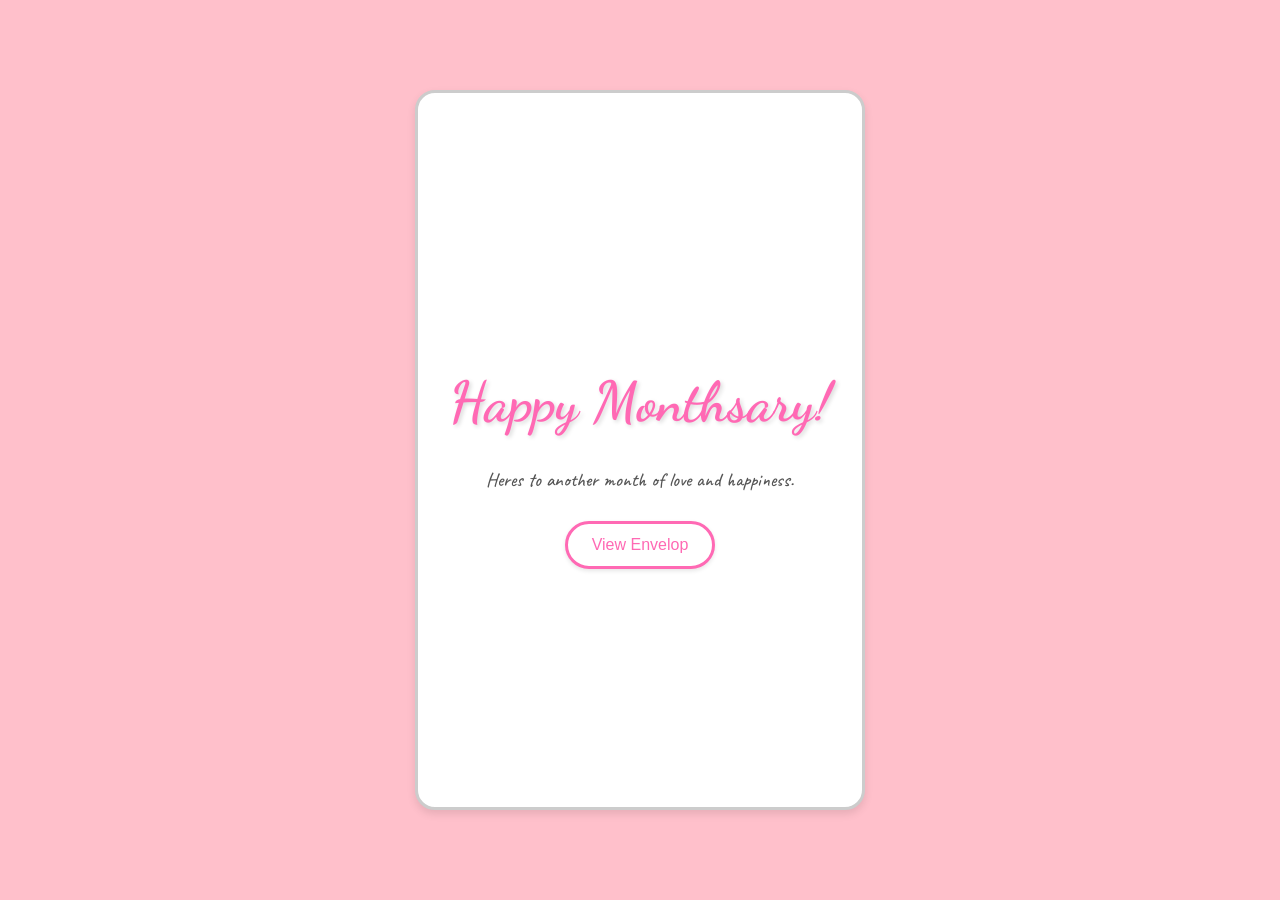
<file: index.html>
<!DOCTYPE html>
<html lang="en">
<head>
    <meta charset="UTF-8">
    <meta name="viewport" content="width=device-width, initial-scale=1.0">
    <title>Monthsary Greeting</title>
    <link rel="stylesheet" href="index.css">
</head>
<body>
    <div class="center-box">
        <h1>Happy Monthsary!</h1>
        <p>Heres to another month of love and happiness.</p>
        <a href="Choose.html" class="btn">View Envelop</a>
    </div>
</body>
</html>
</file>
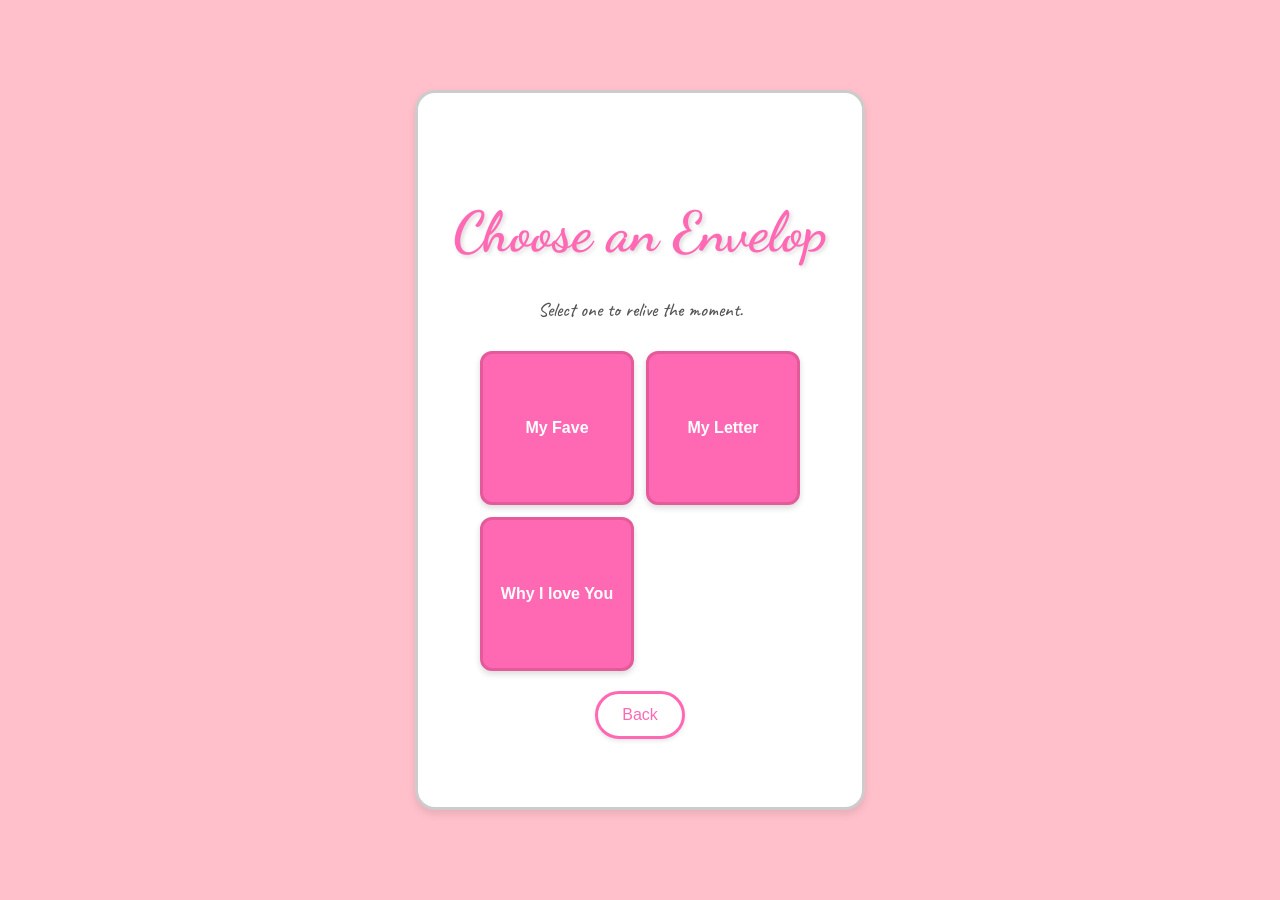
<file: Choose.html>
<!DOCTYPE html>
<html lang="en">
<head>
    <meta charset="UTF-8">
    <meta name="viewport" content="width=device-width, initial-scale=1.0">
    <title>Choose Your Memory</title>
    <link rel="stylesheet" href="choose.css">
</head>
<body>
    <div class="center-box">
        <h1>Choose an Envelop</h1>
        <p>Select one to relive the moment.</p>
        <div class="memory-buttons">
            <a href="OurMemories.html" class="btn">My Fave</a>
            <a href="MyLetter.html" class="btn">My Letter</a>
            <a href="WhyILY.html" class="btn">Why I love You</a>
        </div>
        <a href="index.html" class="back-btn">Back</a>
    </div>
</body>
</html>
</file>
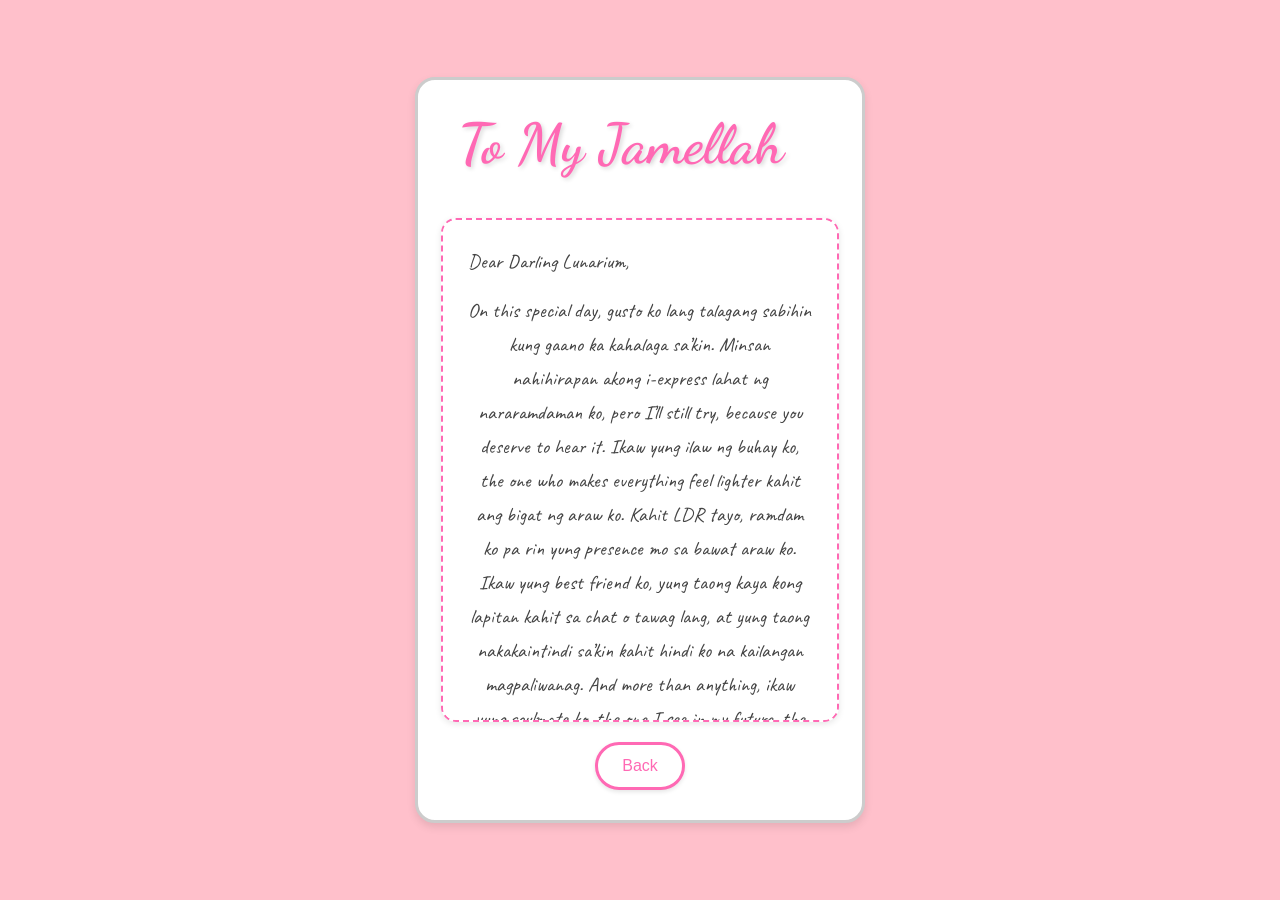
<file: MyLetter.html>
<!DOCTYPE html>
<html lang="en">
<head>
    <meta charset="UTF-8">
    <meta name="viewport" content="width=device-width, initial-scale=1.0">
    <title>Document</title>
    <link rel="stylesheet" href="myletter.css">
</head>
<body>
    <div class="center-box">
        <h1>To My Jamellah</h1>
        <div class="inner-box">
            <p>Dear Darling Lunarium,</p>
            <p>
                On this special day, gusto ko lang talagang sabihin 
                kung gaano ka kahalaga sa’kin. Minsan nahihirapan 
                akong i-express lahat ng nararamdaman ko, pero I’ll
                still try, because you deserve to hear it. Ikaw yung
                ilaw ng buhay ko, the one who makes everything feel
                lighter kahit ang bigat ng araw ko. Kahit LDR tayo,
                ramdam ko pa rin yung presence mo sa bawat araw ko.
                Ikaw yung best friend ko, yung taong kaya kong 
                lapitan kahit sa chat o tawag lang, at yung taong
                nakakaintindi sa’kin kahit hindi ko na kailangan
                magpaliwanag. And more than anything, ikaw yung
                soulmate ko, the one I see in my future, the 
                one I choose every single day kahit may distance
                sa pagitan natin.
            </p>
            <p>
                Every moment na magkausap tayo, kahit sa screen lang,
                sobrang special na para sa’kin. Yung simpleng “kumain
                ka na ba,” tawanan, at kahit yung 
                mga tampuhan natin, lahat yun mahalaga kasi ikaw 
                yung kasama ko. Hindi man kita nahahawakan o nakikita 
                palagi, pero nararamdaman ko yung love mo sa paraan 
                ng pag-aalaga mo sa’kin. You’ve been there for me 
                in ways na hindi ko makakalimutan, especially nung 
                mga panahon na hindi tayo okay. Alam ko hindi ako 
                perfect and low ang emotional intelligence ko, 
                at may mga times na nagkukulang ako, pero
                sana alam mo na I’m trying, I’m learning, I’m 
                growing, and I want to be better for you kahit 
                magkalayo tayo.
            </p>
            <p>Happy 23rd monthsary, my darling. Thank you for staying, 
                for trusting me, and for choosing me kahit mahirap 
                ang LDR. Hindi madali yung distance, pero ikaw yung 
                dahilan kung bakit kaya kong panindigan ito. Sobrang 
                halaga mo sa’kin, higit pa sa kaya kong ipakita. 
                I can’t wait for the day na hindi na lang tayo sa 
                screen nagkikita, kundi magkasama na talaga. 
                Here’s to more months of love, more memories, 
                more “baby time,” at mas marami pang taon na 
                magkasama tayo. I love you, always my Lunarium.
            </p>
            
            
        </div>
        <a href="Choose.html" class="back-btn">Back</a>
    </div>
</body>
</html>
</file>
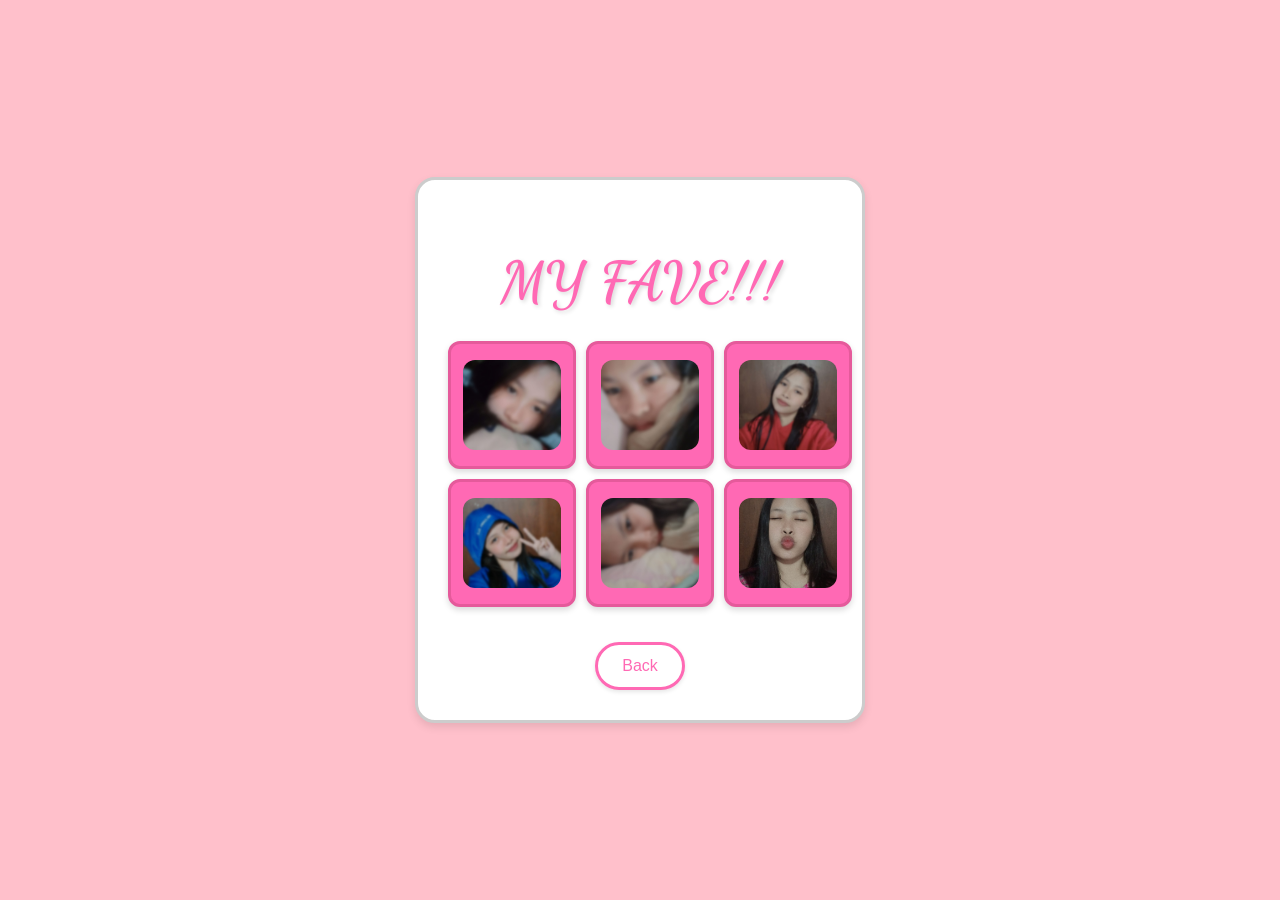
<file: OurMemories.html>
<!DOCTYPE html>
<html lang="en">
<head>
    <meta charset="UTF-8">
    <meta name="viewport" content="width=device-width, initial-scale=1.0">
    <title>Choose Your Memory</title>
    <link rel="stylesheet" href="ourmemories.css">
</head>
<body>
    <div class="center-box">
        <h1>MY FAVE!!!</h1>
        <div class="memory-buttons">
            <a href="#" class="btn"><img src="images/IMG_20260418_165355_145.jpg" alt="Moment 1" style="width:100%;height:100%;object-fit:cover;border-radius: inherit;display:block;"></a>
            <a href="#" class="btn"><img src="images/IMG_20260418_165415_588.jpg" alt="Moment 2" style="width:100%;height:100%;object-fit:cover;border-radius: inherit;display:block;"></a>
            <a href="#" class="btn"><img src="images/IMG_20260418_165422_524.jpg" alt="Moment 3" style="width:100%;height:100%;object-fit:cover;border-radius: inherit;display:block;"></a>
            <a href="#" class="btn"><img src="images/IMG_20260418_165427_456.jpg" alt="Moment 4" style="width:100%;height:100%;object-fit:cover;border-radius: inherit;display:block;"></a>
            <a href="#" class="btn"><img src="images/IMG_20260418_165430_727.jpg" alt="Moment 5" style="width:100%;height:100%;object-fit:cover;border-radius: inherit;display:block;"></a>
            <a href="#" class="btn"><img src="images/IMG_20260418_165454_193.jpg" alt="Moment 6" style="width:100%;height:100%;object-fit:cover;border-radius: inherit;display:block;"></a>
        </div>
        <a href="Choose.html" class="back-btn">Back</a>
    </div>

    <!-- Image Modal -->
    <div id="imageModal" class="modal" style="display:none;">
        <span class="close" id="closeBtn">&times;</span>
        <div class="modal-content-wrapper">
            <img class="modal-content" id="modalImg">
        </div>
    </div>

    <script src="memory-modal.js" defer></script>

    <style>
        .modal {
            position: fixed;
            z-index: 1000;
            left: 0;
            top: 0;
            width: 100%;
            height: 100%;
            background-color: rgba(0,0,0,0.9);
            display: flex;
            align-items: center;
            justify-content: center;
        }
        .modal-content {
            max-width: 90%;
            max-height: 90%;
            border-radius: 12px;
            box-shadow: 0 0 20px rgba(255,105,180,0.5);
        }
        .close {
            position: fixed;
            top: 20px;
            right: 35px;
            color: #f1f1f1;
            font-size: 40px;
            font-weight: bold;
            cursor: pointer;
            z-index: 1002;
            text-shadow: 0 0 5px #ff69b4;
            font-family: Arial, sans-serif;
        }
        .close:hover {
            color: #ff69b4;
        }

        .modal-content-wrapper {
            display: flex;
            align-items: center;
            justify-content: center;
            width: 90%;
            max-width: 90vw;
            height: 90%;
            max-height: 90vh;
        }
    </style>
</body>
</html>
</file>
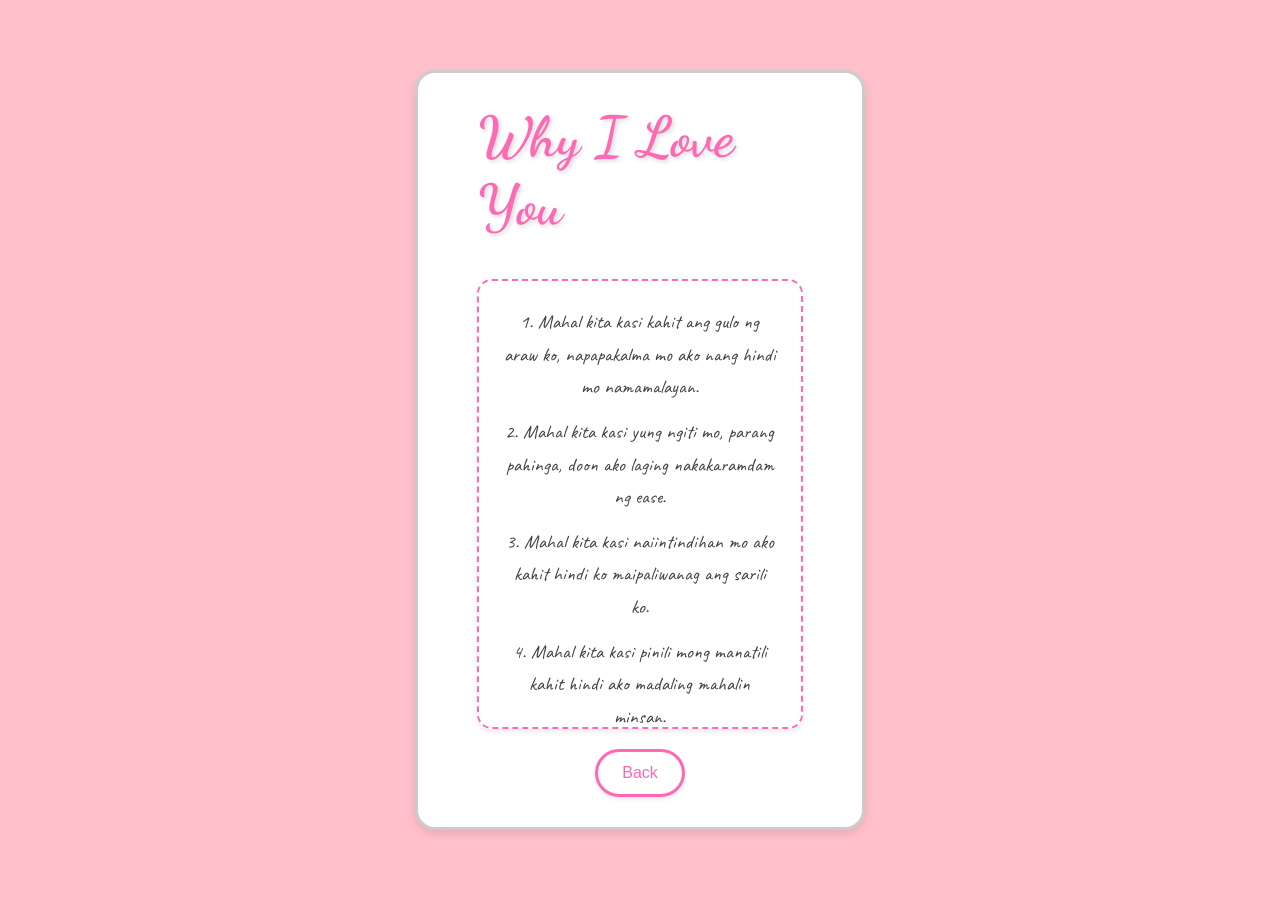
<file: WhyILY.html>
<!DOCTYPE html>
<html lang="en">
<head>
    <meta charset="UTF-8">
    <meta name="viewport" content="width=device-width, initial-scale=1.0">
    <title>Why I Love You</title>
    <link rel="stylesheet" href="whyily.css">
</head>
<body>
    <div class="center-box">
        <h1>Why I Love You</h1>
        <div class="inner-box">
            <p>1. Mahal kita kasi kahit ang gulo ng araw ko, napapakalma mo ako nang hindi mo namamalayan.</p>
            <p>2. Mahal kita kasi yung ngiti mo, parang pahinga, doon ako laging nakakaramdam ng ease.</p>
            <p>3. Mahal kita kasi naiintindihan mo ako kahit hindi ko maipaliwanag ang sarili ko.</p>
            <p>4. Mahal kita kasi pinili mong manatili kahit hindi ako madaling mahalin minsan.</p>
            <p>5. Mahal kita kasi kahit simpleng moments lang natin, sobrang espesyal na para sa’kin.</p>
            <p>6. Mahal kita kasi dahil sa’yo, gusto kong maging mas mabuting tao.</p>
            <p>7. Mahal kita kasi tawa mo ang paborito kong marinig.</p>
            <p>8. Mahal kita kasi tanggap mo ako, kahit lahat ng imperfections ko.</p>
            <p>9. Mahal kita at di yun magbabago, awayin mo man ako or hiwalayan, mahal na mahal kita</p>
        </div>
        <a href="Choose.html" class="back-btn">Back</a>
    </div>
</body>
</html>
</file>
<file: index.css>
@import url('https://fonts.googleapis.com/css2?family=Dancing+Script:wght@400;700&family=Caveat:wght@400;700&family=Satisfy&family=Playfair+Display:wght@400;500&display=swap');

body {
  background-color: #ffc0cb;
  display: flex;
  justify-content: center;
  align-items: center;
  min-height: 100vh;
  margin: 0;
  font-family: Arial, sans-serif;
}

.center-box {
  background: white;
  padding: 30px 20px;
  border-radius: 20px;
  box-shadow: 0 4px 8px rgba(0,0,0,0.1);
  text-align: center;
  width: 90%;
  max-width: 450px;
  box-sizing: border-box;
  min-height: 80vh;
  display: flex;
  flex-direction: column;
  justify-content: center;
  border: 3px solid #cccccc;
}

.center-box h1 {
  font-family: 'Dancing Script', 'Caveat', 'Satisfy', cursive, serif;
  font-weight: 700;
  font-size: clamp(2em, 8vw, 3.5em);
  color: #ff69b4;
  margin-bottom: 10px;
  text-shadow: 2px 2px 4px rgba(0,0,0,0.15);
}

.center-box p {
  font-family: 'Caveat', serif;
  font-weight: 500;
  font-size: clamp(1em, 4vw, 1.2em);
  color: #555;
  line-height: 1.6;
  margin-bottom: 25px;
}

.memory-buttons {
  display: grid;
  grid-template-columns: repeat(auto-fit, minmax(140px, 1fr));
  gap: clamp(8px, 3vw, 12px);
  margin-bottom: 20px;
  width: 100%;
  max-width: 320px;
  margin-left: auto;
  margin-right: auto;
}

.memory-buttons .btn {
  background-color: #ff69b4;
  color: white;
  text-decoration: none;
  border: 3px solid #e55a9b;
  padding: 16px 12px;
  font-size: clamp(0.9em, 3.5vw, 1em);
  border-radius: 12px;
  cursor: pointer;
  box-shadow: 0 3px 6px rgba(0,0,0,0.15);
  display: flex;
  align-items: center;
  justify-content: center;
  aspect-ratio: 1;
  font-weight: 600;
  transition: all 0.2s ease;
  box-sizing: border-box;
}

.memory-buttons .btn:hover {
  background-color: #ff1493;
  border-color: #d94582;
  border-width: 3px;
  transform: translateY(-2px);
  box-shadow: 0 4px 8px rgba(0,0,0,0.2);
}

.btn {
  background-color: white !important;
  color: #ff69b4 !important;
  text-decoration: none;
  border: 3px solid #ff69b4 !important;
  padding: 12px 24px;
  font-size: 1em;
  border-radius: 25px;
  cursor: pointer;
  box-shadow: 0 2px 4px rgba(0,0,0,0.1);
  display: inline-flex;
  align-items: center;
  justify-content: center;
  transition: all 0.2s ease;
  width: fit-content;
  margin: 0 auto;
}

.btn:hover {
  background-color: #fff0f5 !important;
  color: #ff1493 !important;
  border-color: #ff1493 !important;
  transform: translateY(-1px);
}

/* Tablet */
@media (max-width: 768px) {
  .center-box {
    padding: 25px 18px;
    margin: 10px;
    width: calc(100% - 20px);
    min-height: 90vh;
  }

  .memory-buttons {
    grid-template-columns: 1fr 1fr;
    gap: clamp(8px, 2.5vw, 10px);
    max-width: 280px;
  }
}

/* Mobile */
@media (max-width: 480px) {
  body {
    align-items: flex-start;
    padding-top: 20px;
  }

  .center-box {
    padding: 20px 15px;
    margin: 5px;
    width: calc(100% - 10px);
    min-height: auto;
    height: auto;
    max-height: 95vh;
    overflow-y: auto;
  }

  .memory-buttons {
    grid-template-columns: 1fr;
    gap: 12px;
    max-width: 260px;
  }

  .memory-buttons .btn {
    padding: 20px;
    font-size: 1em;
    border-width: 3px;
  }

  .back-btn {
    padding: clamp(10px, 4vw, 12px) 20px;
    font-size: clamp(0.9em, 3vw, 0.95em);
    min-height: 48px;
    display: flex;
    align-items: center;
    justify-content: center;
  }
}

@media (max-width: 360px) {
  .memory-buttons {
    max-width: 240px;
  }
}
</file>
<file: choose.css>
@import url('https://fonts.googleapis.com/css2?family=Dancing+Script:wght@400;700&family=Caveat:wght@400;700&family=Satisfy&family=Playfair+Display:wght@400;500&display=swap');

body {
  background-color: #ffc0cb;
  display: flex;
  justify-content: center;
  align-items: center;
  min-height: 100vh;
  margin: 0;
  font-family: Arial, sans-serif;
}

.center-box {
  background: white;
  padding: 30px 20px;
  border-radius: 20px;
  box-shadow: 0 4px 8px rgba(0,0,0,0.1);
  text-align: center;
  width: 90%;
  max-width: 450px;
  box-sizing: border-box;
  min-height: 80vh;
  display: flex;
  flex-direction: column;
  justify-content: center;
  border: 3px solid #cccccc;
  overflow: hidden;
}

.center-box h1 {
  font-family: 'Dancing Script', 'Caveat', 'Satisfy', cursive, serif;
  font-weight: 700;
  font-size: clamp(2em, 8vw, 3.5em);
  color: #ff69b4;
  margin-bottom: 10px;
  text-shadow: 2px 2px 4px rgba(0,0,0,0.15);
}

.center-box p {
  font-family: 'Caveat', serif;
  font-weight: 500;
  font-size: clamp(1em, 4vw, 1.2em);
  color: #555;
  line-height: 1.6;
  margin-bottom: 25px;
}

.memory-buttons {
  display: grid;
  grid-template-columns: repeat(auto-fit, minmax(140px, 1fr));
  gap: clamp(8px, 3vw, 12px);
  margin-bottom: 20px;
  width: 100%;
  max-width: 320px;
  margin-left: auto;
  margin-right: auto;
}

.memory-buttons .btn {
  background-color: #ff69b4;
  color: white;
  text-decoration: none;
  border: 3px solid #e55a9b;
  padding: 16px 12px;
  font-size: clamp(0.9em, 3.5vw, 1em);
  border-radius: 12px;
  cursor: pointer;
  box-shadow: 0 3px 6px rgba(0,0,0,0.15);
  display: flex;
  align-items: center;
  justify-content: center;
  aspect-ratio: 1;
  font-weight: 600;
  transition: all 0.2s ease;
  box-sizing: border-box;
  overflow: hidden;
  max-width: 100%;
  width: 100%;
}

.memory-buttons .btn:hover {
  background-color: #ff1493;
  border-color: #d94582;
  border-width: 3px;
  transform: translateY(-2px);
  box-shadow: 0 4px 8px rgba(0,0,0,0.2);
}

.back-btn {
  background-color: white !important;
  color: #ff69b4 !important;
  text-decoration: none;
  border: 3px solid #ff69b4 !important;
  padding: 12px 24px;
  font-size: 1em;
  border-radius: 25px;
  cursor: pointer;
  box-shadow: 0 2px 4px rgba(0,0,0,0.1);
  display: inline-flex;
  align-items: center;
  justify-content: center;
  transition: all 0.2s ease;
  width: fit-content;
  margin: 0 auto;
}

.back-btn:hover {
  background-color: #fff0f5 !important;
  color: #ff1493 !important;
  border-color: #ff1493 !important;
  transform: translateY(-1px);
}

/* Tablet */
@media (max-width: 768px) {
  .center-box {
    padding: 25px 18px;
    margin: 10px;
    width: calc(100% - 20px);
    min-height: 90vh;
  }

  .memory-buttons {
    grid-template-columns: 1fr 1fr;
    gap: clamp(8px, 2.5vw, 10px);
    max-width: 280px;
  }
}

/* Mobile */
@media (max-width: 480px) {
  body {
    align-items: flex-start;
    padding-top: 20px;
  }

  .center-box {
    padding: 20px 15px;
    margin: 5px;
    width: calc(100% - 10px);
    min-height: auto;
    height: auto;
    max-height: 95vh;
    overflow: hidden;
  }

  .memory-buttons {
    grid-template-columns: repeat(auto-fit, minmax(110px, 1fr));
    gap: 12px;
    max-width: 100%;
    width: 100%;
    padding: 0;
  }

  .memory-buttons .btn {
    padding: 20px;
    font-size: 1em;
    border-width: 3px;
  }

  .back-btn {
    padding: clamp(10px, 4vw, 12px) 20px;
    font-size: clamp(0.9em, 3vw, 0.95em);
    min-height: 48px;
    display: flex;
    align-items: center;
    justify-content: center;
  }
}

@media (max-width: 360px) {
  .memory-buttons {
    max-width: 240px;
  }
}
</file>
<file: myletter.css>
@import url('https://fonts.googleapis.com/css2?family=Dancing+Script:wght@400;700&family=Caveat:wght@400;700&family=Satisfy&family=Playfair+Display:wght@400;500&display=swap');

body {
  background-color: #ffc0cb;
  display: flex;
  justify-content: center;
  align-items: center;
  min-height: 100vh;
  margin: 0;
  font-family: Arial, sans-serif;
}

.back-btn {
  background-color: white !important;
  color: #ff69b4 !important;
  text-decoration: none;
  border: 3px solid #ff69b4 !important;
  padding: 12px 24px;
  font-size: 1em;
  border-radius: 25px;
  cursor: pointer;
  box-shadow: 0 2px 4px rgba(0,0,0,0.1);
  display: inline-flex;
  align-items: center;
  justify-content: center;
  transition: all 0.2s ease;
  width: fit-content;
  margin: 0 auto;
}

.back-btn:hover {
  background-color: #fff0f5 !important;
  color: #ff1493 !important;
  border-color: #ff1493 !important;
  transform: translateY(-1px);
}

.center-box {
  background: white;
  padding: 30px 20px;
  border-radius: 20px;
  box-shadow: 0 4px 8px rgba(0,0,0,0.1);
  text-align: center;
  width: 90%;
  max-width: 450px;
  box-sizing: border-box;
  min-height: 80vh;
  display: flex;
  flex-direction: column;
  justify-content: center;
  border: 3px solid #cccccc;
}

.center-box h1 {
  font-family: 'Dancing Script', cursive;
  font-weight: 700;
  font-size: clamp(2em, 8vw, 3.5em);
  color: #ff69b4;
  margin: 0 0 20px 20px;
  text-shadow: 2px 2px 4px rgba(0,0,0,0.15);
  text-align: left;
  align-self: flex-start;
}

.inner-box {
  background: white;
  width: clamp(280px, 85%, 350px);
  max-width: 95%;
  height: auto;
  min-height: 200px;
  max-height: 50vh;
  margin: clamp(10px, 4vw, 20px) auto;
  border: 2.5px dashed #ff69b4;
  border-radius: 15px;
  box-shadow: 0 2px 6px rgba(0,0,0,0.1);
  padding: 25px;
  display: flex;
  flex-direction: column;
  align-items: flex-start;
  justify-content: flex-start;
  gap: 15px;
  overflow-y: auto;
  scrollbar-width: none;  /* Firefox */
  -ms-overflow-style: none;  /* Internet Explorer 10+ */
}
.inner-box::-webkit-scrollbar { 
  width: 0px; 
  background: transparent; /* Chrome/Safari/Webkit */
}

.inner-box p {
  font-family: 'Caveat', 'Dancing Script', cursive;
  font-weight: 400;
  font-size: clamp(1em, 4.5vw, 1.25em);
  color: #444;
  line-height: 1.7;
  margin: 0;
}

/* Tablet */
@media (max-width: 768px) {
  .center-box {
    padding: 25px 18px;
    margin: 10px;
    width: calc(100% - 20px);
    min-height: 90vh;
  }

  .inner-box {
    width: clamp(280px, 85%, 350px);
    height: auto;
    min-height: 200px;
    max-height: 45vh;
    padding: clamp(20px, 5vw, 25px);
  }
  .inner-box::-webkit-scrollbar { 
    width: 0px; 
    background: transparent;
  }
}

/* Mobile */
@media (max-width: 480px) {
  body {
    align-items: flex-start;
    padding-top: 20px;
  }

  .center-box {
    padding: 20px 15px;
    margin: 5px;
    width: calc(100% - 10px);
    min-height: auto;
    height: auto;
    max-height: 95vh;
    overflow-y: auto;
  }

  .inner-box {
    width: 90%;
    height: auto;
    min-height: 200px;
    max-height: 50vh;
    padding: clamp(15px, 5vw, 20px);
  }
}
</file>
<file: ourmemories.css>
@import url('https://fonts.googleapis.com/css2?family=Dancing+Script:wght@400;700&family=Caveat:wght@400;700&family=Satisfy&family=Playfair+Display:wght@400;500&display=swap');

body {
  background-color: #ffc0cb;
  display: flex;
  justify-content: center;
  align-items: center;
  min-height: 100vh;
  margin: 0;
  font-family: Arial, sans-serif;
}

.memory-buttons {
  display: grid;
  grid-template-columns: repeat(auto-fit, minmax(120px, 1fr));
  gap: 10px;
  margin-bottom: 20px;
  width: 100%;
  max-width: 100%;
  padding: 0 10px;
}

.memory-buttons .btn {
  background-color: #ff69b4;
  color: white;
  text-decoration: none;
  border: 3px solid #e55a9b;
  padding: 16px 12px;
  font-size: clamp(0.9em, 3.5vw, 1em);
  border-radius: 12px;
  cursor: pointer;
  box-shadow: 0 3px 6px rgba(0,0,0,0.15);
  display: flex;
  align-items: center;
  justify-content: center;
  aspect-ratio: 1;
  font-weight: 600;
  transition: all 0.2s ease;
  box-sizing: border-box;
  overflow: hidden;
  max-width: 100%;
  width: 100%;
  height: auto;
}

.memory-buttons .btn:hover {
  background-color: #ff1493;
  border-color: #d94582;
  border-width: 3px;
  transform: translateY(-2px);
  box-shadow: 0 4px 8px rgba(0,0,0,0.2);
}

.back-btn {
  background-color: white !important;
  color: #ff69b4 !important;
  text-decoration: none;
  border: 3px solid #ff69b4 !important;
  padding: 12px 24px;
  font-size: 1em;
  border-radius: 25px;
  cursor: pointer;
  box-shadow: 0 2px 4px rgba(0,0,0,0.1);
  display: inline-flex;
  align-items: center;
  justify-content: center;
  transition: all 0.2s ease;
  width: fit-content;
  margin: 0 auto;
}

.back-btn:hover {
  background-color: #fff0f5 !important;
  color: #ff1493 !important;
  border-color: #ff1493 !important;
  transform: translateY(-1px);
}

.center-box {
  background: white;
  padding: 30px 20px;
  border-radius: 20px;
  box-shadow: 0 4px 8px rgba(0,0,0,0.1);
  text-align: center;
  width: 95%;
  max-width: 450px;
  box-sizing: border-box;
  min-height: auto;
  height: auto;
  max-height: 95vh;
  display: flex;
  flex-direction: column;
  justify-content: flex-start;
  gap: 15px;
  border: 3px solid #cccccc;
  margin: 10px auto;
  overflow: hidden;
}

.center-box h1 {
  font-family: 'Dancing Script', cursive;
  font-weight: 700;
  font-size: clamp(2em, 8vw, 3.5em);
  color: #ff69b4;
  margin-bottom: 10px;
  text-shadow: 2px 2px 4px rgba(0,0,0,0.15);
}

.inner-box {
  background: white;
  width: 70%;
  max-width: 300px;
  height: 50%;
  margin: 20px auto;
  border: 2.5px dashed #ff69b4;
  border-radius: 15px;
  box-shadow: 0 2px 6px rgba(0,0,0,0.1);
  padding: 25px;
  display: flex;
  flex-direction: column;
  align-items: flex-start;
  justify-content: flex-start;
  gap: 15px;
  overflow-y: auto;
}

.inner-box p {
  font-family: 'Caveat', 'Dancing Script', cursive;
  font-weight: 400;
  font-size: 1.15em;
  color: #444;
  line-height: 1.7;
  margin: 0;
}

/* Tablet */
@media (max-width: 768px) {
  body {
    align-items: flex-start;
    margin: 10px;
    width: calc(100% - 20px);
    min-height: 90vh;
  }

  .center-box {
    padding: 15px 12px;
    margin: 5px;
    width: calc(100% - 10px);
    min-height: auto;
  }

  .memory-buttons {
    gap: 8px;
    padding: 0 5px;
  }

  .memory-buttons .btn {
    padding: clamp(12px, 4vw, 14px) 10px;
    font-size: clamp(0.85em, 3vw, 0.95em);
  }
}

/* Mobile */
@media (max-width: 480px) {
  .center-box {
    padding: 12px 10px;
    margin: 2px;
    max-width: 100%;
  }

  .memory-buttons {
    grid-template-columns: repeat(auto-fit, minmax(100px, 1fr));
    gap: 10px;
    max-width: 100%;
    padding: 0;
    width: 100%;
  }

  .memory-buttons .btn {
    padding: 18px;
    font-size: 1em;
    aspect-ratio: 4 / 5;
  }

  .back-btn {
    padding: clamp(10px, 4vw, 12px) 20px;
    font-size: clamp(0.9em, 3vw, 0.95em);
    min-height: 48px;
  }
}

/* Extra small mobile */
@media (max-width: 360px) {
  .center-box {
    padding: 10px 5px;
    margin: 1px;
  }
  .memory-buttons {
    gap: 8px;
  }
}
</file>
<file: whyily.css>
@import url('https://fonts.googleapis.com/css2?family=Dancing+Script:wght@400;700&family=Caveat:wght@400;700&family=Satisfy&family=Playfair+Display:wght@400;500&display=swap');

body {
  background-color: #ffc0cb;
  display: flex;
  justify-content: center;
  align-items: center;
  min-height: 100vh;
  margin: 0;
  font-family: Arial, sans-serif;
}

.back-btn {
  background-color: white !important;
  color: #ff69b4 !important;
  text-decoration: none;
  border: 3px solid #ff69b4 !important;
  padding: 12px 24px;
  font-size: 1em;
  border-radius: 25px;
  cursor: pointer;
  box-shadow: 0 2px 4px rgba(0,0,0,0.1);
  display: inline-flex;
  align-items: center;
  justify-content: center;
  transition: all 0.2s ease;
  width: fit-content;
  margin: 0 auto;
}

.back-btn:hover {
  background-color: #fff0f5 !important;
  color: #ff1493 !important;
  border-color: #ff1493 !important;
  transform: translateY(-1px);
}

.center-box {
  background: white;
  padding: clamp(20px, 8vw, 30px);
  border-radius: 20px;
  box-shadow: 0 4px 8px rgba(0,0,0,0.1);
  text-align: center;
  width: 90%;
  max-width: 450px;
  box-sizing: border-box;
  min-height: 80vh;
  display: flex;
  flex-direction: column;
  justify-content: center;
  border: 3px solid #cccccc;
}

.center-box h1 {
  font-family: 'Dancing Script', cursive;
  font-weight: 700;
  font-size: clamp(2em, 8vw, 3.5em);
  color: #ff69b4;
  margin: 0 0 clamp(15px, 5vw, 20px) clamp(20px, 6vw, 30px);
  text-shadow: 2px 2px 4px rgba(0,0,0,0.15);
  text-align: left;
  align-self: flex-start;
}

.inner-box {
  background: white;
  width: clamp(280px, 85%, 350px);
  max-width: 95%;
  height: auto;
  min-height: 250px;
  max-height: 50vh;
  margin: clamp(10px, 4vw, 20px) auto;
  border: 2.5px dashed #ff69b4;
  border-radius: 15px;
  box-shadow: 0 2px 6px rgba(0,0,0,0.1);
  padding: clamp(20px, 6vw, 25px);
  display: flex;
  flex-direction: column;
  align-items: flex-start;
  justify-content: flex-start;
  gap: 12px;
  overflow-y: auto;
  box-sizing: border-box;
  scrollbar-width: none; /* Firefox */
  -ms-overflow-style: none; /* IE/Edge */
}
.inner-box::-webkit-scrollbar { 
  width: 0px; 
  background: transparent; /* Chrome/Safari */
}

.inner-box p {
  font-family: 'Caveat', 'Dancing Script', cursive;
  font-weight: 400;
  font-size: clamp(1em, 4.2vw, 1.2em);
  color: #444;
  line-height: 1.7;
  margin: 0;
}

/* Tablet */
@media (max-width: 768px) {
  .center-box {
    padding: clamp(20px, 6vw, 25px);
    margin: 10px;
    width: calc(100% - 20px);
    min-height: 90vh;
  }

  .inner-box {
    width: clamp(280px, 85%, 350px);
    min-height: 220px;
    max-height: 45vh;
    padding: clamp(18px, 5vw, 22px);
  }

  .back-btn {
    padding: clamp(10px, 4vw, 12px) 20px;
    font-size: clamp(0.9em, 3vw, 0.95em);
    min-height: 48px;
    display: flex;
    align-items: center;
    justify-content: center;
  }
}

/* Mobile */
@media (max-width: 480px) {
  body {
    align-items: flex-start;
    padding-top: 20px;
  }

  .center-box {
    padding: clamp(15px, 5vw, 20px);
    margin: 5px;
    width: calc(100% - 10px);
    min-height: auto;
    height: auto;
    max-height: 95vh;
    overflow-y: auto;
  }

  .inner-box {
    width: 92%;
    min-height: 200px;
    max-height: 50vh;
    padding: clamp(15px, 4.5vw, 18px);
    gap: 10px;
  }

  .back-btn {
    padding: clamp(10px, 4vw, 12px) 20px;
    font-size: clamp(0.9em, 3vw, 0.95em);
    min-height: 48px;
    display: flex;
    align-items: center;
    justify-content: center;
  }
}

@media (max-width: 360px) {
  .inner-box p {
    font-size: clamp(0.95em, 4vw, 1.1em);
  }
}
</file>
